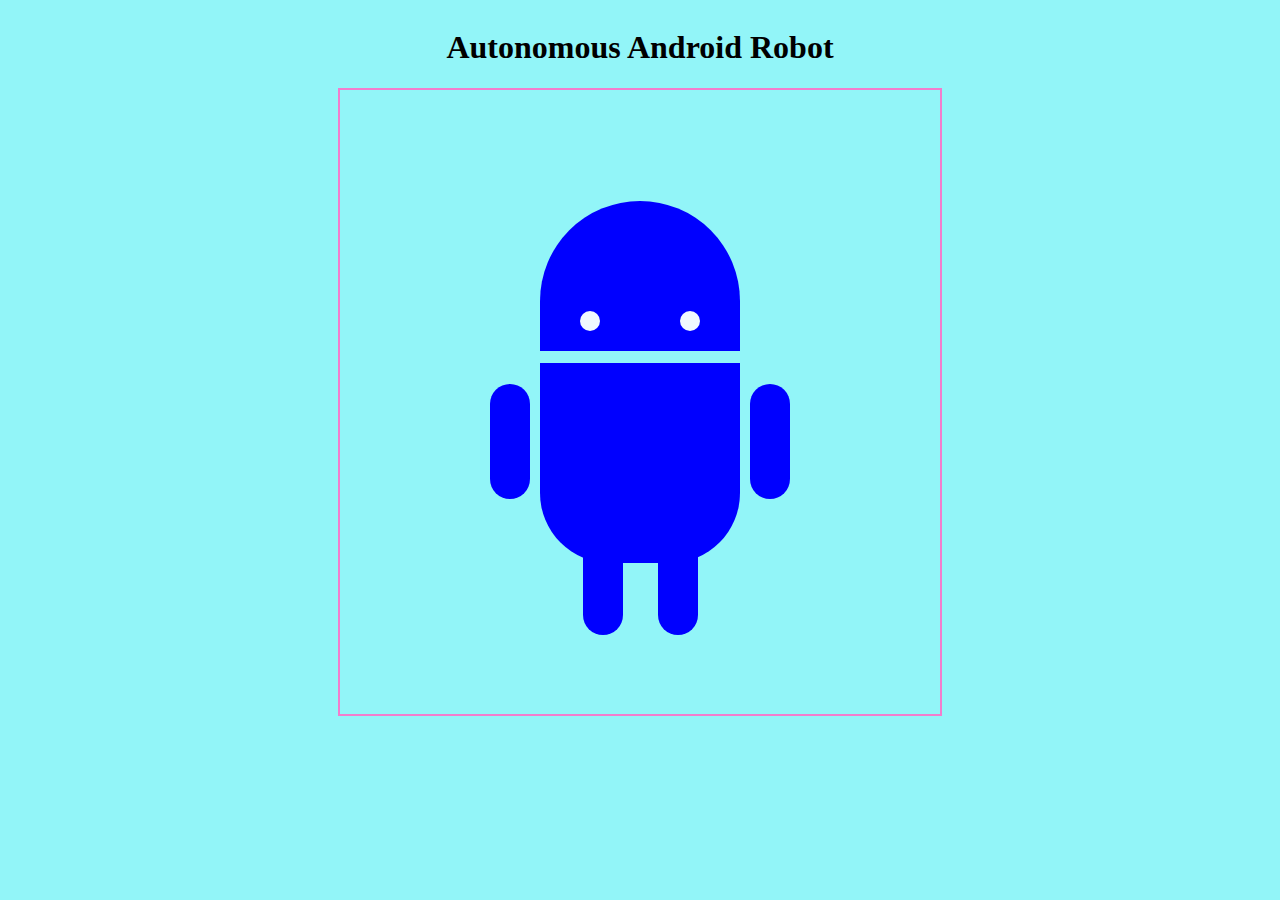
<file: Placement/Front_End/Animation/index.html>
<!DOCTYPE html>
<html lang="en">
<head>
    <meta charset="UTF-8">
    <meta name="viewport" content="width=device-width, initial-scale=1.0">
    <link rel="stylesheet" href="style.css">
    <title>Android_Animation</title>
</head>
<body class="container">
    <div >
        <h1 id="name">Autonomous Android Robot</h1>
        <div class="container1">
            <div class="head">
                <div class="eye">
                    <div class="lefteye">
                    </div>
                    
                    <div class="righteye">
                    </div>
                </div>
            </div>

            <div class="torso">
                <div class="leftarm"></div>
                <div class="body"></div>
                <div class="rightarm"></div>
            </div>

            <div class="leg">
                <div class="leftleg"></div>
                <div class="rightleg"></div>
            </div>

            </div>

        </div>
    </div>
</body>
</html>
</file>
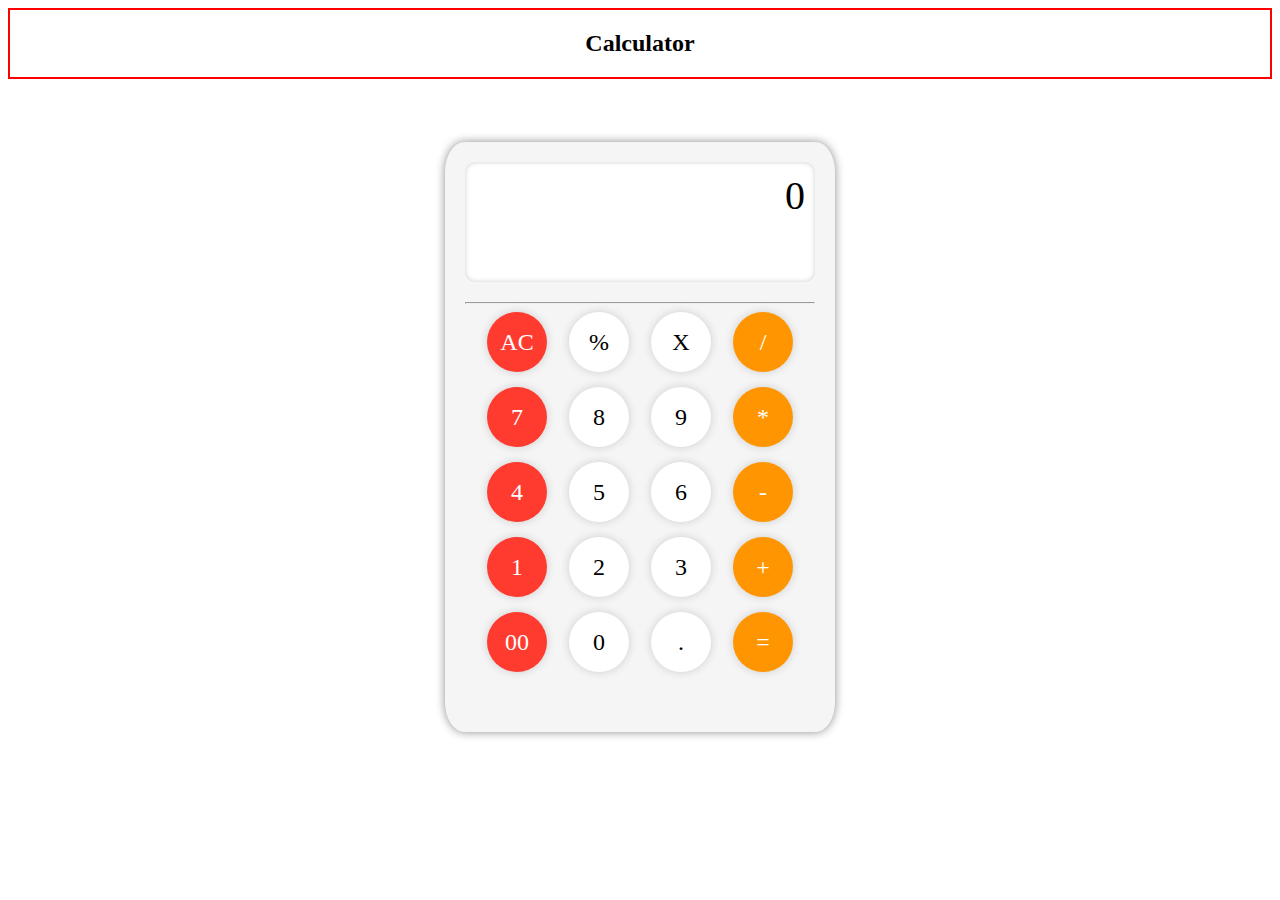
<file: Placement/Front_End/Calculator/index.html>
<!DOCTYPE html>
<html lang="en">
<head>
    <meta charset="UTF-8">
    <meta name="viewport" content="width=device-width, initial-scale=1.0">
    <title>Calculator</title>
    <link rel="stylesheet" href="style.css">
    <script src="./app.js" defer></script>
</head>
<body>
    <header class="head">
        <h2>Calculator</h2>
    </header>

    <main class="main">
        <div class="body">
            <div class="display">0</div>
            <hr>
            
            <div class="row1">
                <div class="n1">AC</div>
                <div class="n1">%</div>
                <div class="n1">X</div>
                <div class="n1">/</div>
            </div>

            <div class="row1">
                <div class="n1">7</div>
                <div class="n1">8</div>
                <div class="n1">9</div>
                <div class="n1">*</div>
            </div>

            <div class="row1">
                <div class="n1">4</div>
                <div class="n1">5</div>
                <div class="n1">6</div>
                <div class="n1">-</div>
            </div>

            <div class="row1">
                <div class="n1">1</div>
                <div class="n1">2</div>
                <div class="n1">3</div>
                <div class="n1">+</div>
            </div>

            <div class="row1">
                <div class="n1">00</div>
                <div class="n1">0</div>
                <div class="n1">.</div>
                <div class="n1">=</div>
            </div>
        </div>
    </main>
</body>
</html>
</file>
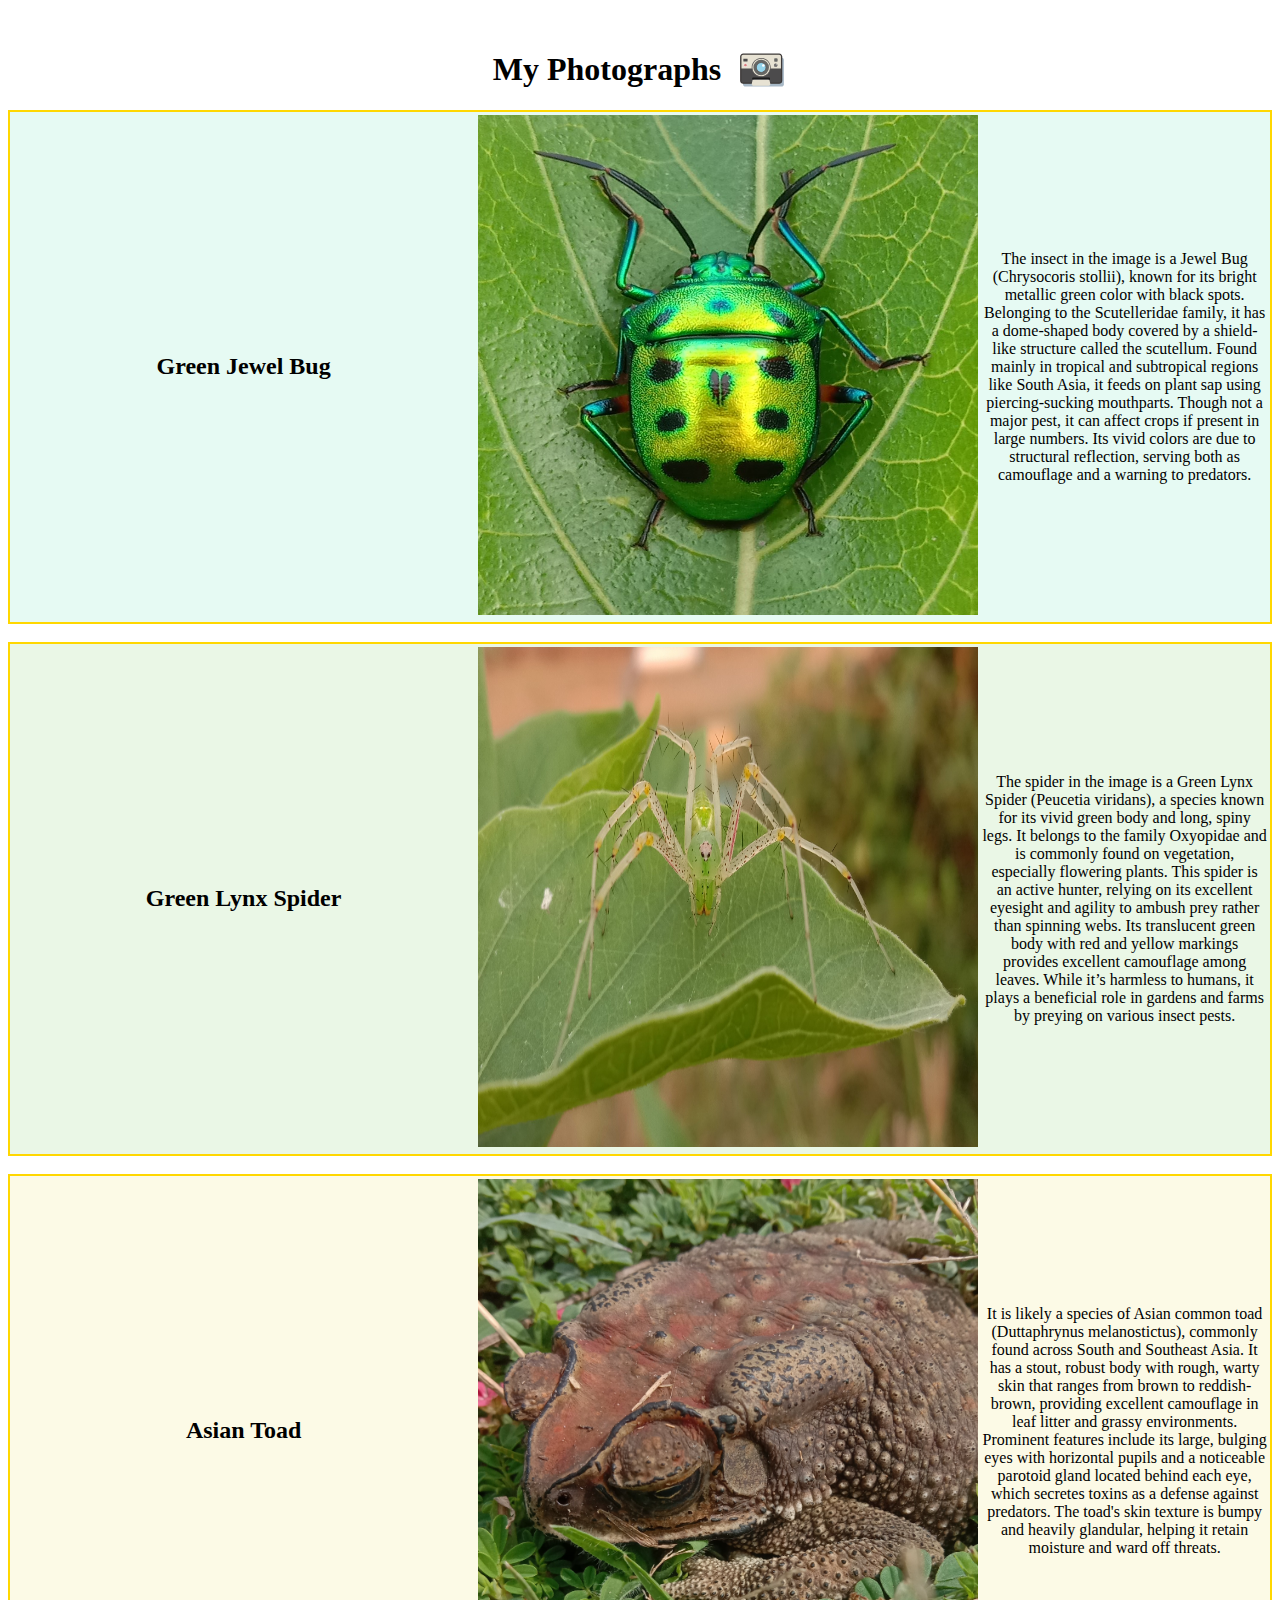
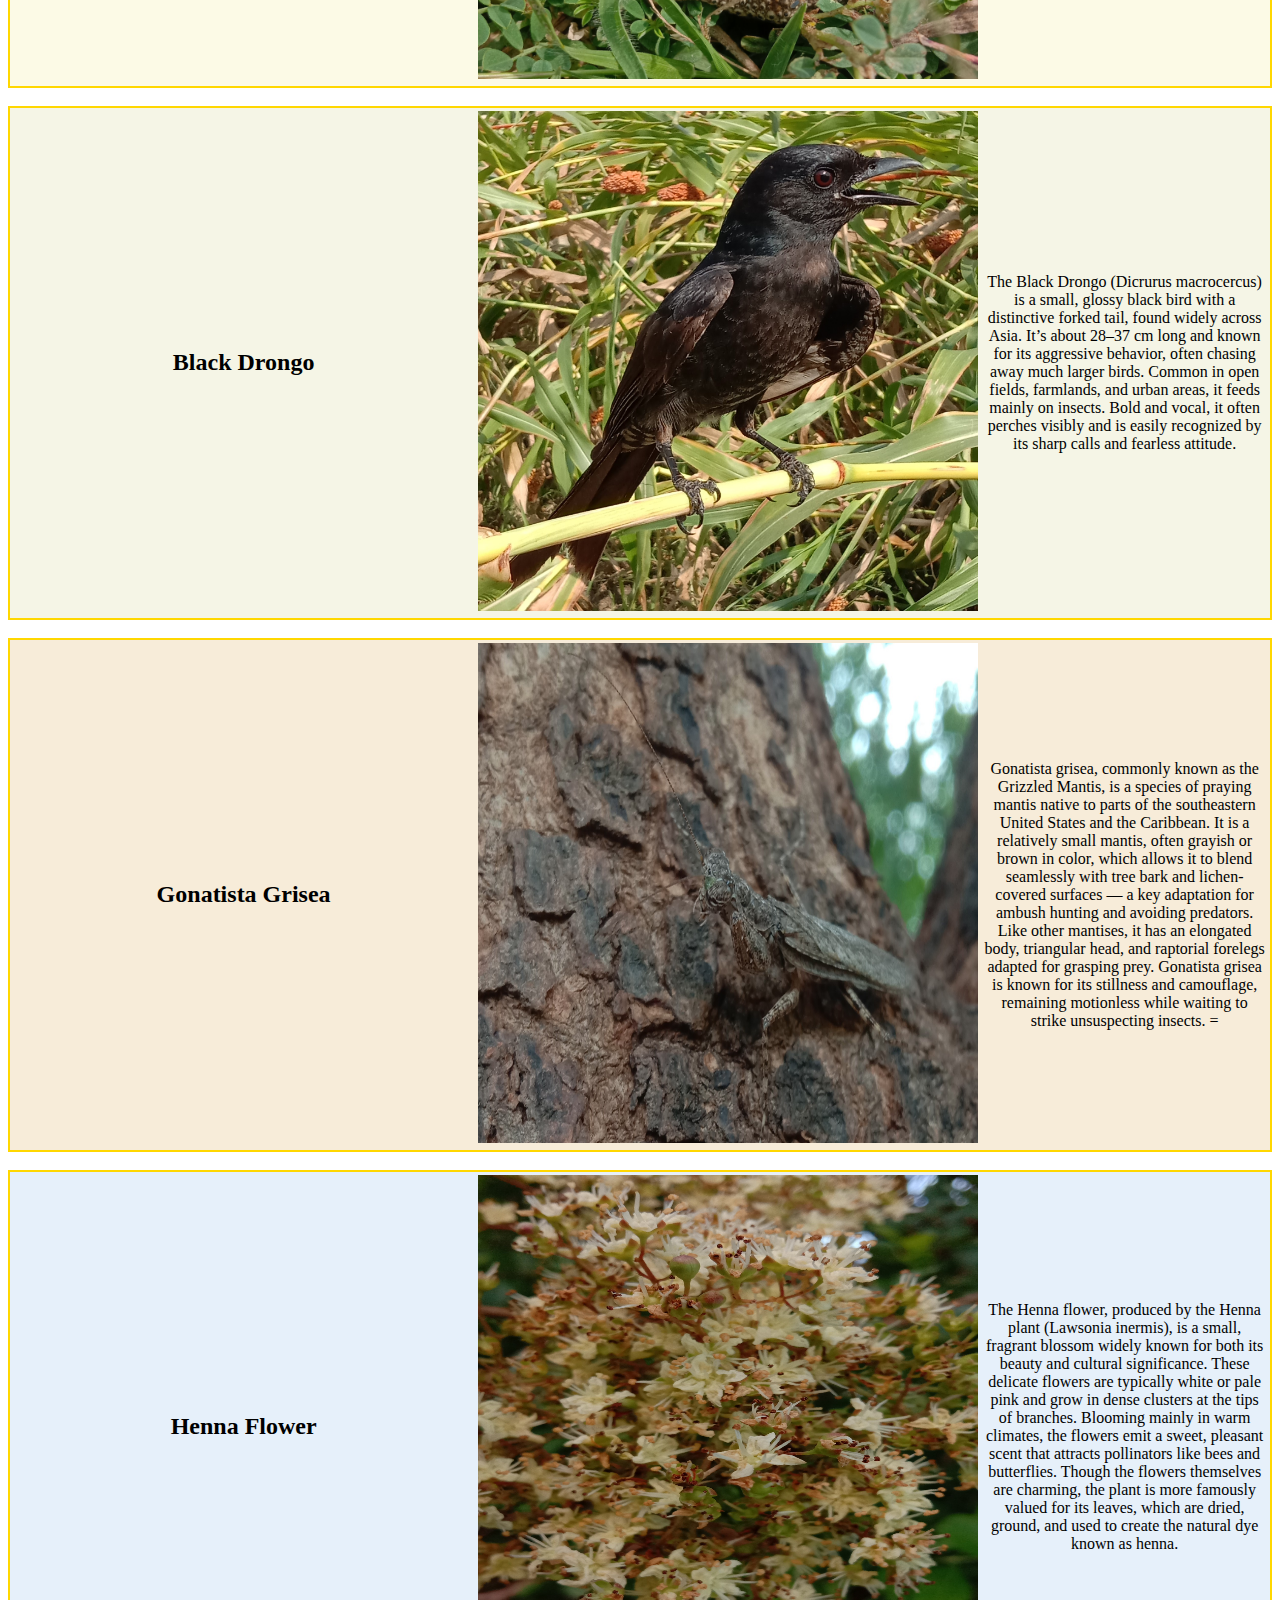
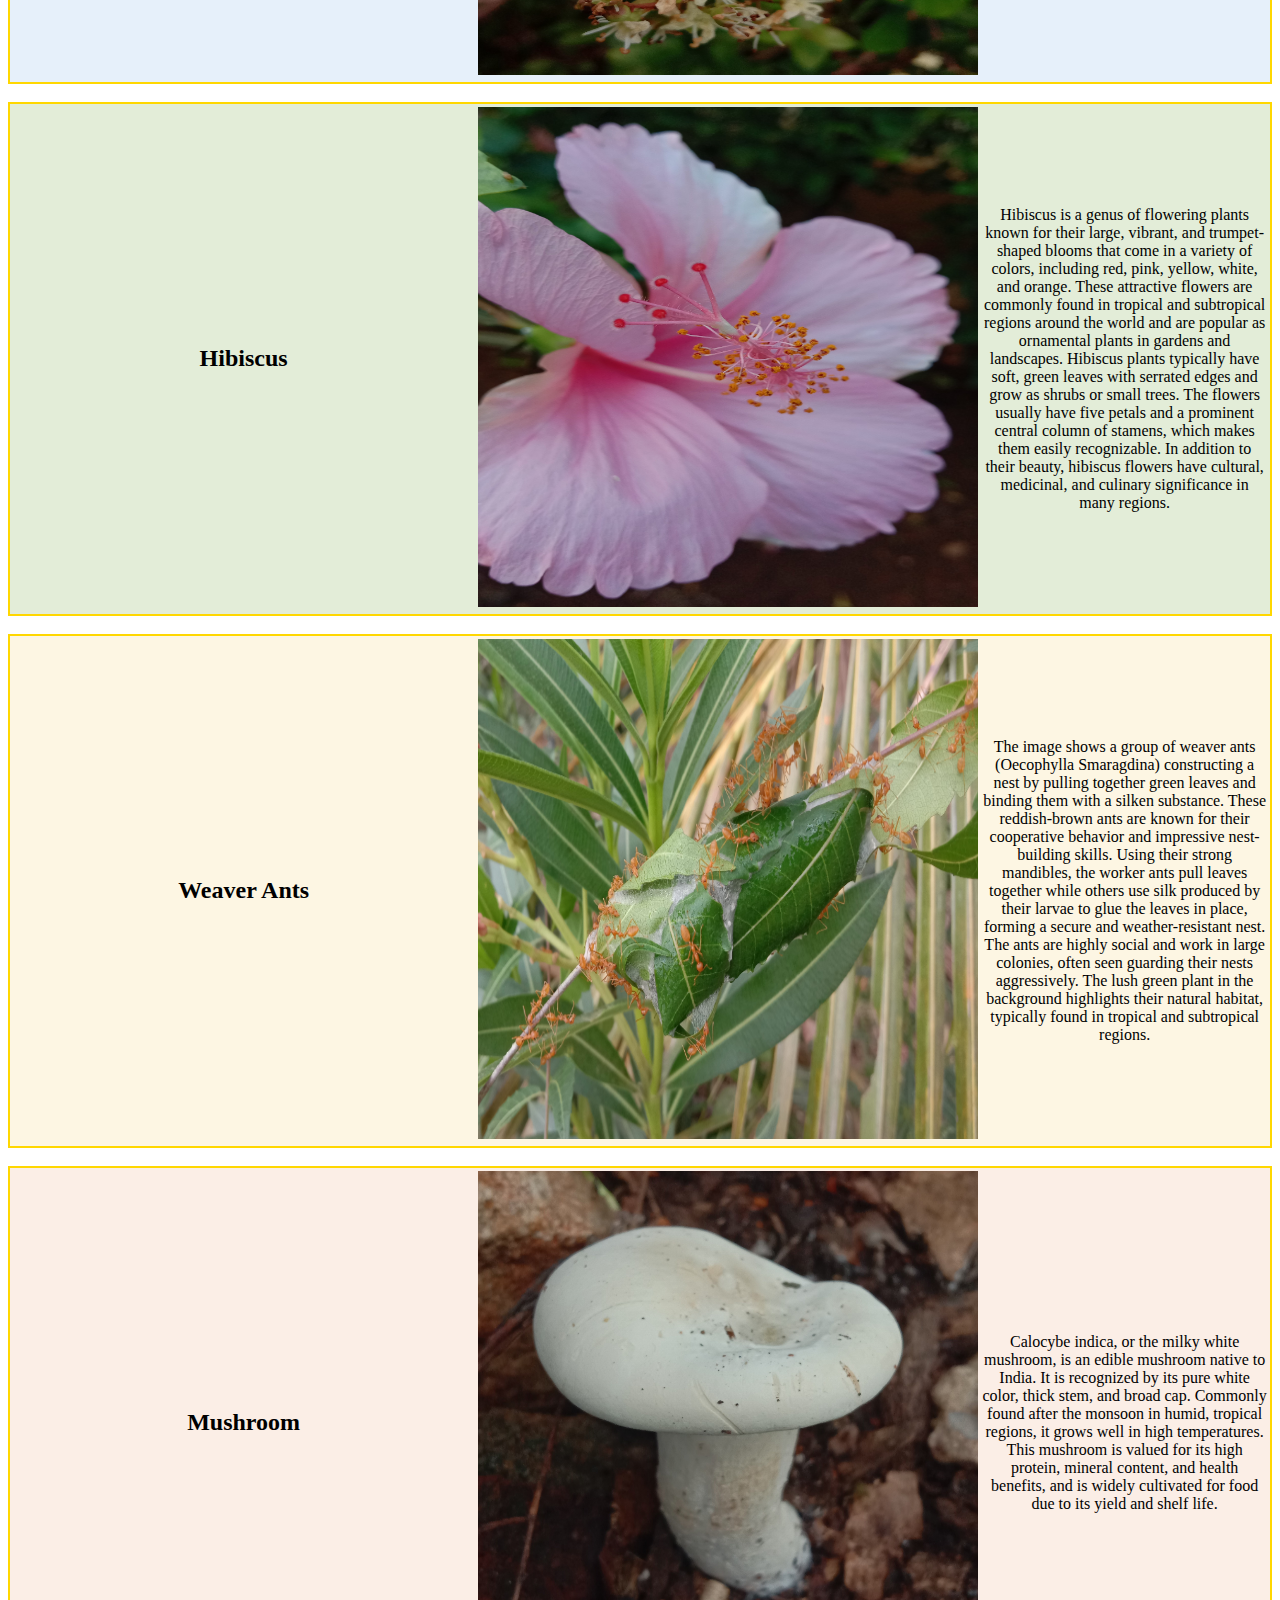
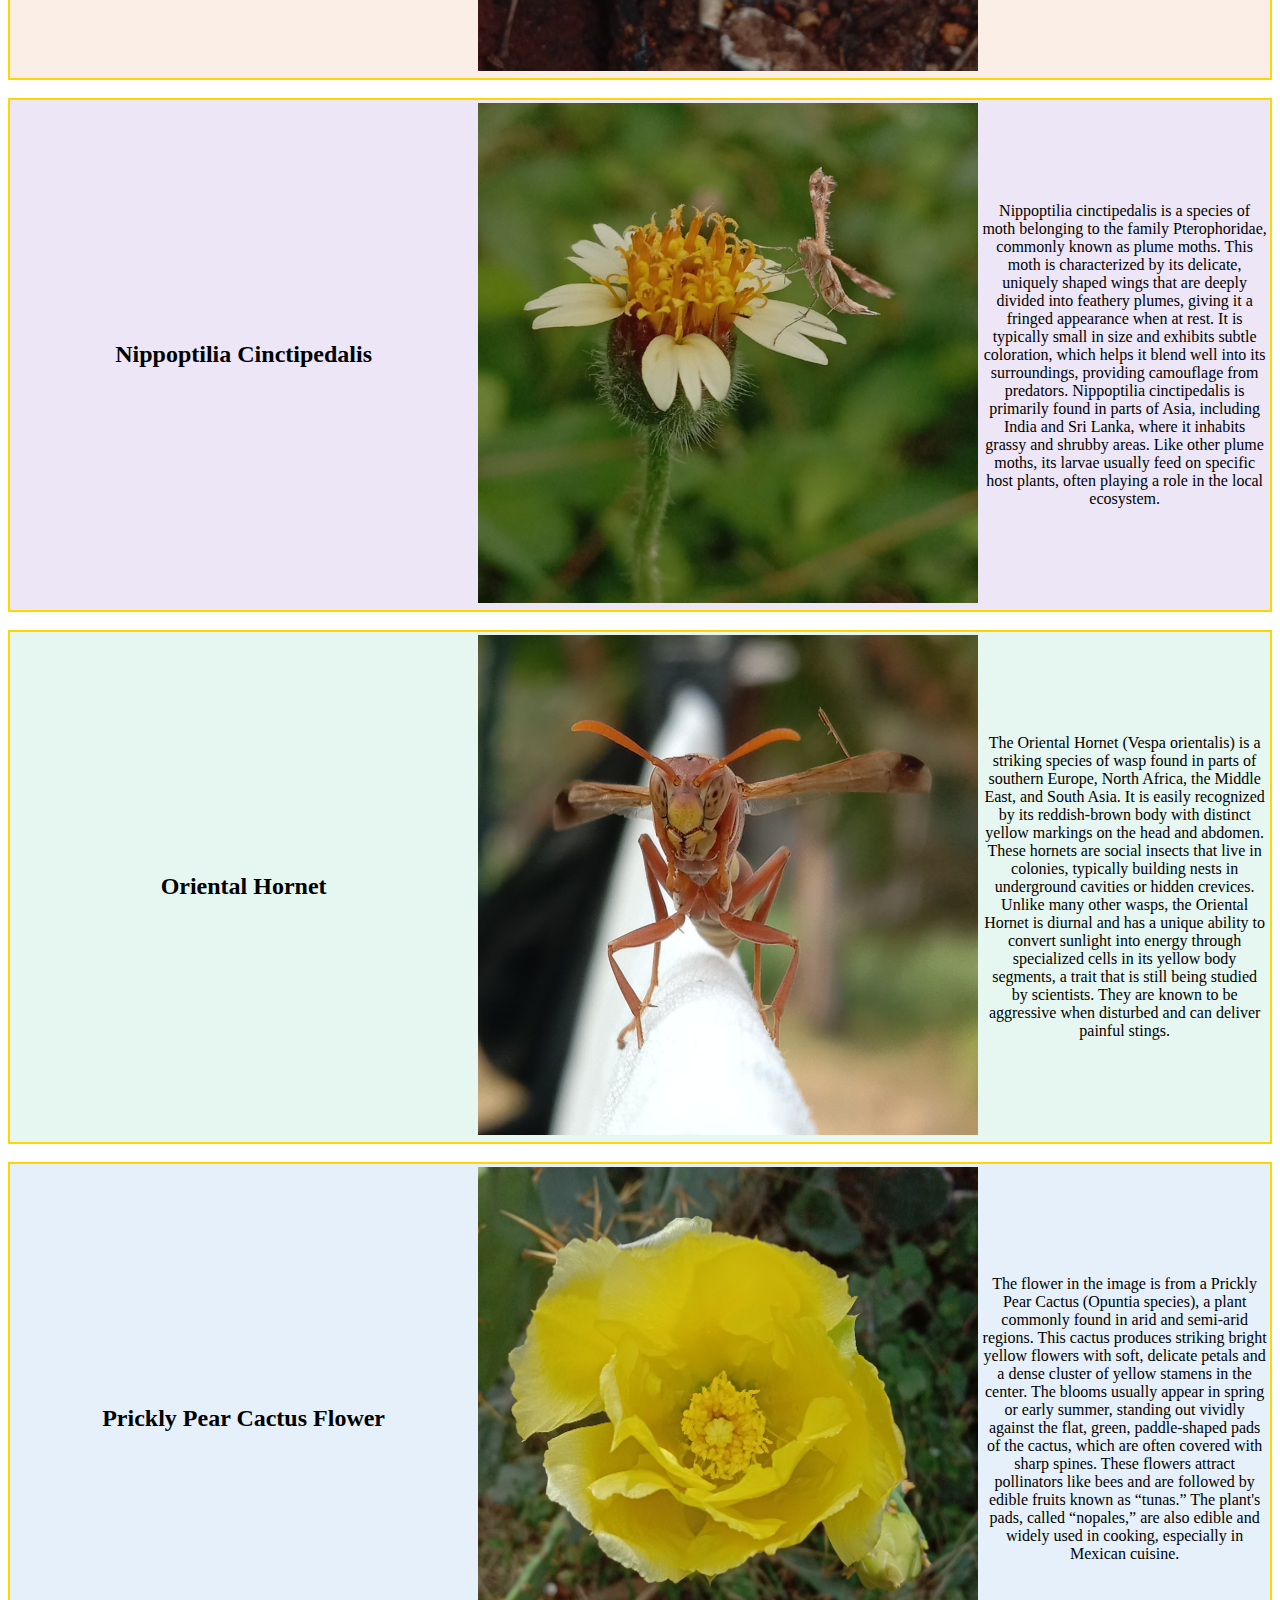
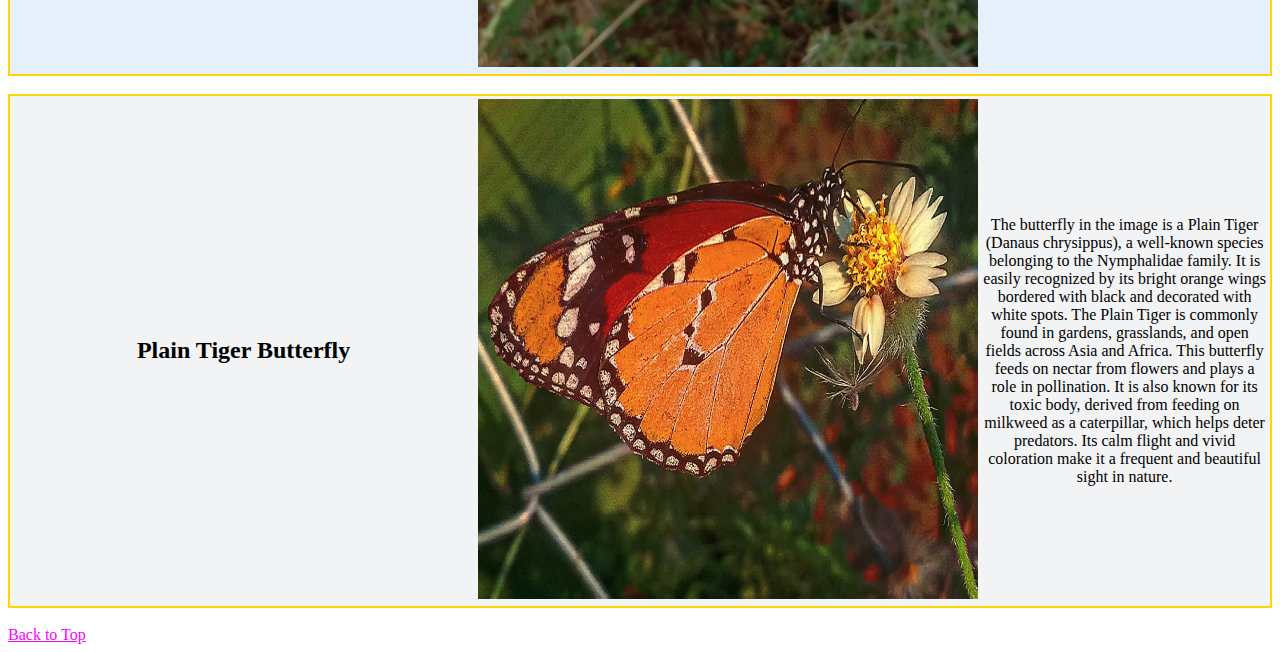
<file: Placement/Front_End/My_Photographs_HTML/index.html>
<!DOCTYPE html>
<html lang="en">
<head>
    <meta charset="UTF-8">
    <meta name="viewport" content="width=device-width, initial-scale=1.0">
    <title>My Photographs</title>
</head>

<body>

    <div id="top" style="display: flex; align-items: center; justify-content: center; gap: 16px; margin-top: 30px;">

    <h1>
        My Photographs
    </h1>
    <img src="./Images/camera-svgrepo-com.svg" width="50" height="50" alt="Camera Icon">
    
    </div>

<!------------------------------------------------------------------------------------------------------------------------------>    
    <div style="border: 2px solid gold; background-color: #e6faf3;">
        <table>
            <td width="37%">
                <center>
                    <h2>Green Jewel Bug</h2>
                </center>
                
            </td>

            <td>
                <img src="./Images/Green Jewel Bug.jpg" alt="" width="500px" height="500px">
            </td>

            <td>
                <p>
                    <center>
                        The insect in the image is a Jewel Bug (Chrysocoris stollii), known for its bright metallic green color with black spots. Belonging to the Scutelleridae family, it has a dome-shaped body covered by a shield-like structure called the scutellum. Found mainly in tropical and subtropical regions like South Asia, it feeds on plant sap using piercing-sucking mouthparts. Though not a major pest, it can affect crops if present in large numbers. Its vivid colors are due to structural reflection, serving both as camouflage and a warning to predators.
                    </center>
                </p>
            </td>
        </table>
    </div>

    <br>

<!------------------------------------------------------------------------------------------------------------------------------->

    <div style="border: 2px solid gold; background-color: #eaf7e6;">
        <table>
            <td width="37%">
                <center>
                    <h2>Green Lynx Spider</h2>
                </center>
                
            </td>

            <td>
                <img src="./Images/Green Lynx Spider.jpg" alt="" width="500px" height="500px">
            </td>

            <td>
                <p>
                    <center>
                        The spider in the image is a Green Lynx Spider (Peucetia viridans), a species known for its vivid green body and long, spiny legs. It belongs to the family Oxyopidae and is commonly found on vegetation, especially flowering plants. This spider is an active hunter, relying on its excellent eyesight and agility to ambush prey rather than spinning webs. Its translucent green body with red and yellow markings provides excellent camouflage among leaves. While it’s harmless to humans, it plays a beneficial role in gardens and farms by preying on various insect pests.
                    </center>
                </p>
            </td>
        </table>
    </div>

    <br>

<!------------------------------------------------------------------------------------------------------------------------------->

    <div style="border: 2px solid gold; background-color: #fcfae6;">

        <table>
            <td width="37%">
                <center>
                    <h2>Asian Toad</h2>
                </center>
                
            </td>

            <td>
                <img src="./Images/Frog.jpg" alt="" width="500px" height="500px">
            </td>

            <td>
                <p>
                    <center>
                        It is likely a species of Asian common toad (Duttaphrynus melanostictus), commonly found across South and Southeast Asia. It has a stout, robust body with rough, warty skin that ranges from brown to reddish-brown, providing excellent camouflage in leaf litter and grassy environments. Prominent features include its large, bulging eyes with horizontal pupils and a noticeable parotoid gland located behind each eye, which secretes toxins as a defense against predators. The toad's skin texture is bumpy and heavily glandular, helping it retain moisture and ward off threats. 
                    </center>
                </p>
            </td>
        </table>
    </div>    

    <br>

<!------------------------------------------------------------------------------------------------------------------------------->

    <div style="border: 2px solid gold; background-color: #f5f5e6;">
        <table>
            <td width="37%">
                <center>
                    <h2>Black Drongo</h2>
                </center>
                
            </td>

            <td>
                <img src="./Images/Black Drongo.jpg" alt="" width="500px" height="500px">
            </td>

            <td>
                <p>
                    <center>
                        The Black Drongo (Dicrurus macrocercus) is a small, glossy black bird with a distinctive forked tail, found widely across Asia. It’s about 28–37 cm long and known for its aggressive behavior, often chasing away much larger birds. Common in open fields, farmlands, and urban areas, it feeds mainly on insects. Bold and vocal, it often perches visibly and is easily recognized by its sharp calls and fearless attitude.
                    </center>
                </p>
            </td>
        </table>
    </div>

    <br>

<!------------------------------------------------------------------------------------------------------------------------------->
        
    <div style="border: 2px solid gold; background-color: #f7ecd9">

        <table>
            <td width="37%">
                <center>
                    <h2>Gonatista Grisea</h2>
                </center>
                
            </td>

            <td>
                <img src="./Images/Gonatista grisea.jpg" alt="" width="500px" height="500px">
            </td>

            <td>
                <p>
                    <center>
                        Gonatista grisea, commonly known as the Grizzled Mantis, is a species of praying mantis native to parts of the southeastern United States and the Caribbean. It is a relatively small mantis, often grayish or brown in color, which allows it to blend seamlessly with tree bark and lichen-covered surfaces — a key adaptation for ambush hunting and avoiding predators. Like other mantises, it has an elongated body, triangular head, and raptorial forelegs adapted for grasping prey. Gonatista grisea is known for its stillness and camouflage, remaining motionless while waiting to strike unsuspecting insects. =
                    </center>
                </p>
            </td>
        </table>
    </div>

    <br>

<!------------------------------------------------------------------------------------------------------------------------------->

    <div style="border: 2px solid gold; background-color: #e6f0fa;">

        <table>
            <td width="37%">
                <center>
                    <h2>Henna Flower</h2>
                </center>
                
            </td>

            <td>
                <img src="./Images/Henna Flower.jpg" alt="" width="500px" height="500px">
            </td>

            <td>
                <p>
                    <center>
                        The Henna flower, produced by the Henna plant (Lawsonia inermis), is a small, fragrant blossom widely known for both its beauty and cultural significance. These delicate flowers are typically white or pale pink and grow in dense clusters at the tips of branches. Blooming mainly in warm climates, the flowers emit a sweet, pleasant scent that attracts pollinators like bees and butterflies. Though the flowers themselves are charming, the plant is more famously valued for its leaves, which are dried, ground, and used to create the natural dye known as henna. 
                    </center>
                </p>
            </td>
        </table>
    </div>

    <br>

<!------------------------------------------------------------------------------------------------------------------------------->

    <div style="border: 2px solid gold; background-color: #e3edd8;">

        <table>
            <td width="37%">
                <center>
                    <h2>Hibiscus</h2>
                </center>
                
            </td>

            <td>
                <img src="./Images/Hibiscus.jpg" alt="" width="500px" height="500px">
            </td>

            <td>
                <p>
                    <center>
                        Hibiscus is a genus of flowering plants known for their large, vibrant, and trumpet-shaped blooms that come in a variety of colors, including red, pink, yellow, white, and orange. These attractive flowers are commonly found in tropical and subtropical regions around the world and are popular as ornamental plants in gardens and landscapes. Hibiscus plants typically have soft, green leaves with serrated edges and grow as shrubs or small trees. The flowers usually have five petals and a prominent central column of stamens, which makes them easily recognizable. In addition to their beauty, hibiscus flowers have cultural, medicinal, and culinary significance in many regions. 
                    </center>
                </p>
            </td>
        </table>
    </div>

    <br>

<!------------------------------------------------------------------------------------------------------------------------------->

    <div style="border: 2px solid gold; background-color: #fdf6e3;">

        <table>
            <td width="37%">
                <center>
                    <h2>Weaver Ants</h2>
                </center>
                
            </td>

            <td>
                <img src="./Images/Mosail.jpg" alt="" width="500px" height="500px">
            </td>

            <td>
                <p>
                    <center>
                        The image shows a group of weaver ants (Oecophylla Smaragdina) constructing a nest by pulling together green leaves and binding them with a silken substance. These reddish-brown ants are known for their cooperative behavior and impressive nest-building skills. Using their strong mandibles, the worker ants pull leaves together while others use silk produced by their larvae to glue the leaves in place, forming a secure and weather-resistant nest. The ants are highly social and work in large colonies, often seen guarding their nests aggressively. The lush green plant in the background highlights their natural habitat, typically found in tropical and subtropical regions. 
                    </center>
                </p>
            </td>
        </table>
    </div>

    <br>

<!------------------------------------------------------------------------------------------------------------------------------->

    <div style="border: 2px solid gold; background-color: #fbeee6;">

        <table>
            <td width="37%">
                <center>
                    <h2>Mushroom</h2>
                </center>
                
            </td>

            <td>
                <img src="./Images/Mushroom.jpg" alt="" width="500px" height="500px">
            </td>

            <td>
                <p>
                    <center>
                        Calocybe indica, or the milky white mushroom, is an edible mushroom native to India. It is recognized by its pure white color, thick stem, and broad cap. Commonly found after the monsoon in humid, tropical regions, it grows well in high temperatures. This mushroom is valued for its high protein, mineral content, and health benefits, and is widely cultivated for food due to its yield and shelf life.
                    </center>
                </p>
            </td>
        </table>
    </div>

    <br>

<!------------------------------------------------------------------------------------------------------------------------------->

    <div style="border: 2px solid gold; background-color: #ede6f7;">

        <table>
            <td width="37%">
                <center>
                    <h2>Nippoptilia Cinctipedalis</h2>
                </center>
                
            </td>

            <td>
                <img src="./Images/Nippoptilia cinctipedalis.jpg" alt="" width="500px" height="500px">
            </td>

            <td>
                <p>
                    <center>
                        Nippoptilia cinctipedalis is a species of moth belonging to the family Pterophoridae, commonly known as plume moths. This moth is characterized by its delicate, uniquely shaped wings that are deeply divided into feathery plumes, giving it a fringed appearance when at rest. It is typically small in size and exhibits subtle coloration, which helps it blend well into its surroundings, providing camouflage from predators. Nippoptilia cinctipedalis is primarily found in parts of Asia, including India and Sri Lanka, where it inhabits grassy and shrubby areas. Like other plume moths, its larvae usually feed on specific host plants, often playing a role in the local ecosystem. 
                    </center>
                </p>
            </td>
        </table>
    </div>

    <br>
    
<!------------------------------------------------------------------------------------------------------------------------------->

    <div style="border: 2px solid gold; background-color: #e6f7f1;">

        <table>
            <td width="37%">
                <center>
                    <h2>Oriental Hornet</h2>
                </center>
                
            </td>

            <td>
                <img src="./Images/Oriental hornet.jpg" alt="" width="500px" height="500px">
            </td>

            <td>
                <p>
                    <center>
                        The Oriental Hornet (Vespa orientalis) is a striking species of wasp found in parts of southern Europe, North Africa, the Middle East, and South Asia. It is easily recognized by its reddish-brown body with distinct yellow markings on the head and abdomen. These hornets are social insects that live in colonies, typically building nests in underground cavities or hidden crevices. Unlike many other wasps, the Oriental Hornet is diurnal and has a unique ability to convert sunlight into energy through specialized cells in its yellow body segments, a trait that is still being studied by scientists. They are known to be aggressive when disturbed and can deliver painful stings. 
                    </center>
                </p>
            </td>
        </table>
    </div>

    <br>

<!------------------------------------------------------------------------------------------------------------------------------->

     <div style="border: 2px solid gold; background-color: #e6f0fa;">
        <table>
            <td width="37%">
                <center>
                    <h2>Prickly Pear Cactus Flower</h2>
                </center>
                
            </td>

            <td>
                <img src="./Images/Prickly Pear Cactus Flower.jpg" alt="" width="500px" height="500px">
            </td>

            <td>
                <p>
                    <center>
                        The flower in the image is from a Prickly Pear Cactus (Opuntia species), a plant commonly found in arid and semi-arid regions. This cactus produces striking bright yellow flowers with soft, delicate petals and a dense cluster of yellow stamens in the center. The blooms usually appear in spring or early summer, standing out vividly against the flat, green, paddle-shaped pads of the cactus, which are often covered with sharp spines. These flowers attract pollinators like bees and are followed by edible fruits known as “tunas.” The plant's pads, called “nopales,” are also edible and widely used in cooking, especially in Mexican cuisine. 
                    </center>
                </p>
            </td>
        </table>
    </div>

    <br>

<!------------------------------------------------------------------------------------------------------------------------------->

    <div style="border: 2px solid gold; background-color: #f2f3f4;">
        <table>
            <td width="37%">
                <center>
                    <h2>Plain Tiger Butterfly</h2>
                </center>
                
            </td>

            <td>
                <img src="./Images/Plain Tiger butterfly.jpg" alt="" width="500px" height="500px">
            </td>

            <td>
                <p>
                    <center>
                        The butterfly in the image is a Plain Tiger (Danaus chrysippus), a well-known species belonging to the Nymphalidae family. It is easily recognized by its bright orange wings bordered with black and decorated with white spots. The Plain Tiger is commonly found in gardens, grasslands, and open fields across Asia and Africa. This butterfly feeds on nectar from flowers and plays a role in pollination. It is also known for its toxic body, derived from feeding on milkweed as a caterpillar, which helps deter predators. Its calm flight and vivid coloration make it a frequent and beautiful sight in nature.
                    </center>
                </p>
            </td>
        </table>
    </div>

    <br>

    <a href="#top" style="color: fuchsia;"> Back to Top </a>

<!------------------------------------------------------------------------------------------------------------------------------->

</body>
</html>
</file>
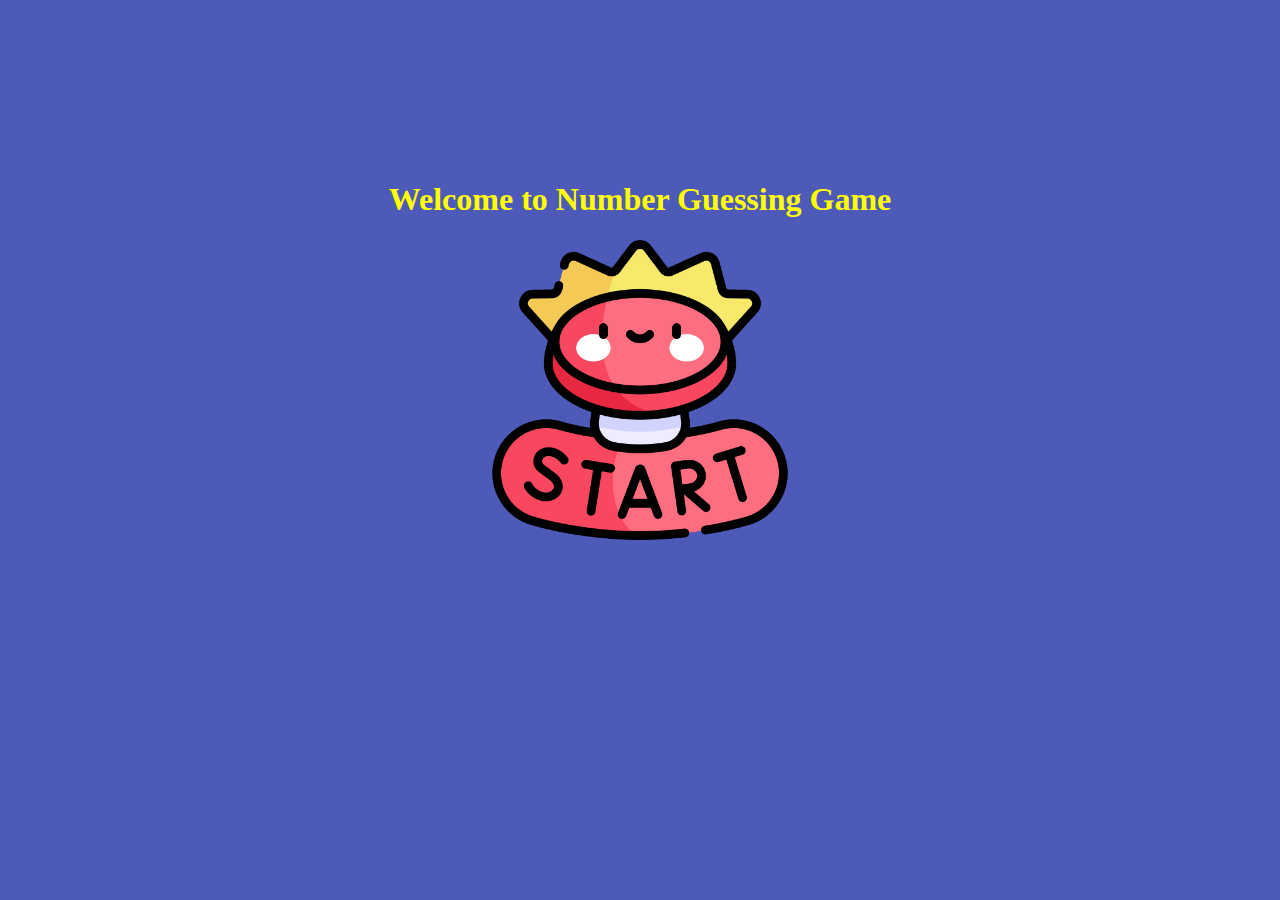
<file: Placement/Front_End/Number_Guessing_Game/index.html>
<!DOCTYPE html>
<html lang="en">
<head>
    <meta charset="UTF-8">
    <meta name="viewport" content="width=device-width, initial-scale=1.0">
    <title>Game</title>
    <link rel="stylesheet" href="./style.css">
    <script src="./app.js"></script>
</head>
<body class="body">

    <div class="container">
        <h1>Welcome to Number Guessing Game</h1>

        <div>
            <img src="./Image/start.png" alt="start" onclick="start()" id="start">
        </div>

    </div>
</body>
</html>
</file>
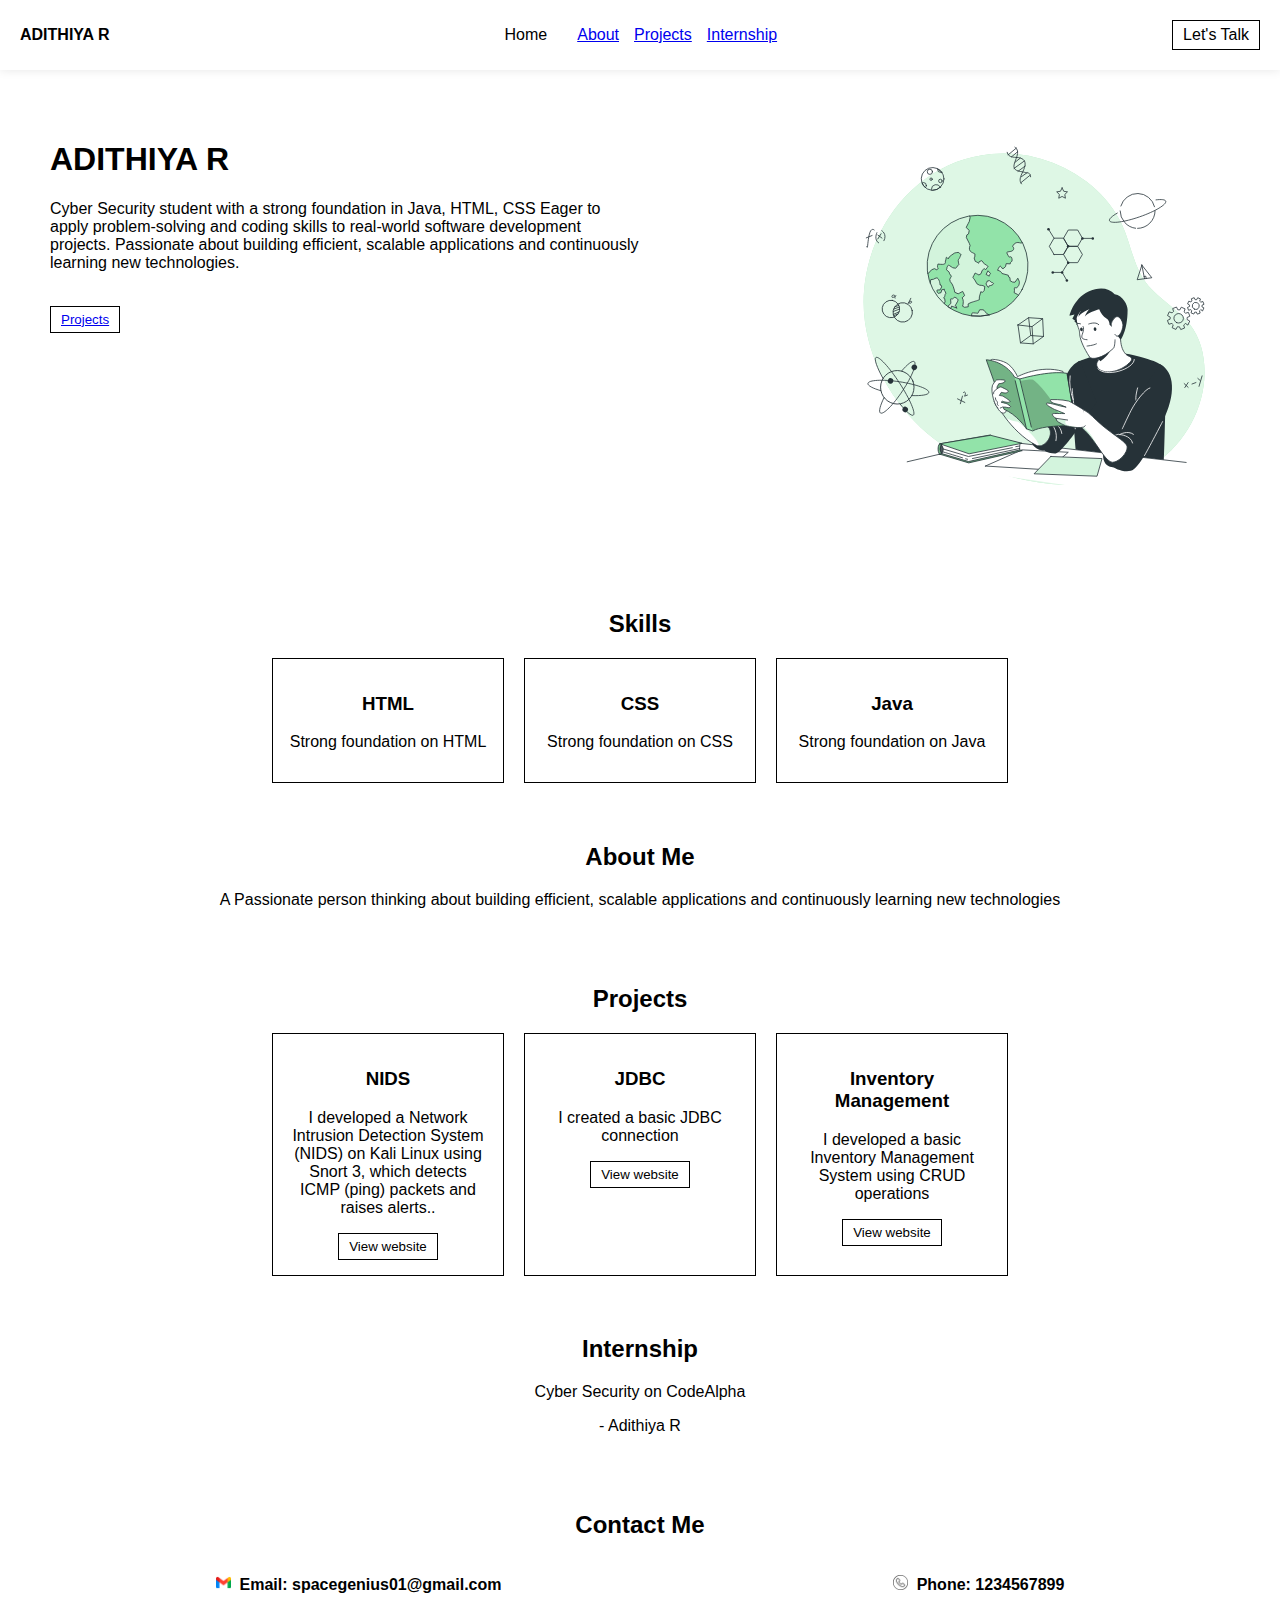
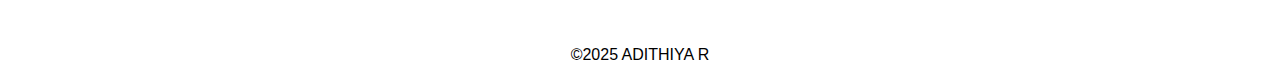
<file: Placement/Front_End/Portfolio/index.html>
<!DOCTYPE html>
<html lang="en">

<head>
    <meta charset="UTF-8">
    <meta name="viewport" content="width=device-width, initial-scale=1.0">
    <title>Portfolio</title>
    <link rel="stylesheet" href="styles.css">
</head>

<body>

    <div class="header">
        <div class="logo"><b>ADITHIYA R</b></div>
        <div class="nav">
            <div>Home</div>
            <div></div>
            <div><a href="#about">About</a></div>
            <div><a href="#projects">Projects</a></div>
            <div><a href="#internship">Internship</a></div>
        </div>
        <div class="btn">Let's Talk</div>
    </div>

    <div class="hero">
        <div class="hero-text">
            <h1>ADITHIYA R</h1> 
            <p>Cyber Security student with a strong foundation in Java, HTML, CSS Eager to apply problem-solving and coding skills to real-world software development projects. Passionate about building
            efficient, scalable applications and continuously learning new technologies.</p>

            <br>
            
            <button> <a href="#projects">Projects</a></button>
        </div>
        <div class="hero-img">
            <img src="./images/Learning-bro.svg">
        </div>
    </div>

    <div class="skills">
        <h2>Skills</h2>
        <div class="skills-cards">
            <div class="card">
                <h3>HTML</h3>
                <p>Strong foundation on HTML</p>
            </div>
            <div class="card">
                <h3>CSS</h3>
                <p>Strong foundation on CSS</p>
            </div>
            <div class="card">
                <h3>Java</h3>
                <p>Strong foundation on Java</p>
            </div>
        </div>
    </div>

    <div class="about" id="about">
        <h2>About Me</h2>
        <p>A Passionate person thinking about building
        efficient, scalable applications and continuously learning new technologies</p>
    </div>

    <div class="projects" id="projects">
        <h2>Projects</h2>
        <div class="project-cards">
            <div class="card">
                <h3>NIDS</h3>
                <p>I developed a Network Intrusion Detection System
                (NIDS) on Kali Linux using Snort 3, which detects
                ICMP (ping) packets and raises alerts..</p>
                <button>View website</button>
            </div>
            <div class="card">
                <h3>JDBC</h3>
                <p>I created a basic JDBC connection</p>
                <button>View website</button>
            </div>
            <div class="card">
                <h3>Inventory Management</h3>
                <p>I developed a basic Inventory Management System using CRUD operations</p>
                <button>View website</button>
            </div>
        </div>
    </div>

    <div class="internship" id="internship">
        <h2>Internship</h2>
        <p>Cyber Security on CodeAlpha</p>
        <p>- Adithiya R</p>
    </div>

    <div class="contact">
        <h2>Contact Me</h2>
        <div class="contact-info"> 
            <p><img src="./images/gmail.png" alt="" width="15px" height="15px"> &nbsp;<b>Email: spacegenius01@gmail.com</b></p>
            <!-- <img src="./images/twitter.png" width="20px" height="20px" alt="">  -->
            <p><img src="./images/phone.png" alt="" width="15px" height="15px"> &nbsp;<b>Phone: 1234567899</b></p>
        </div>
        
    </div>

    <div>
        <center>
            <p>©2025 ADITHIYA R</p>
        </center>
    </div>

</body>

</html>
</file>
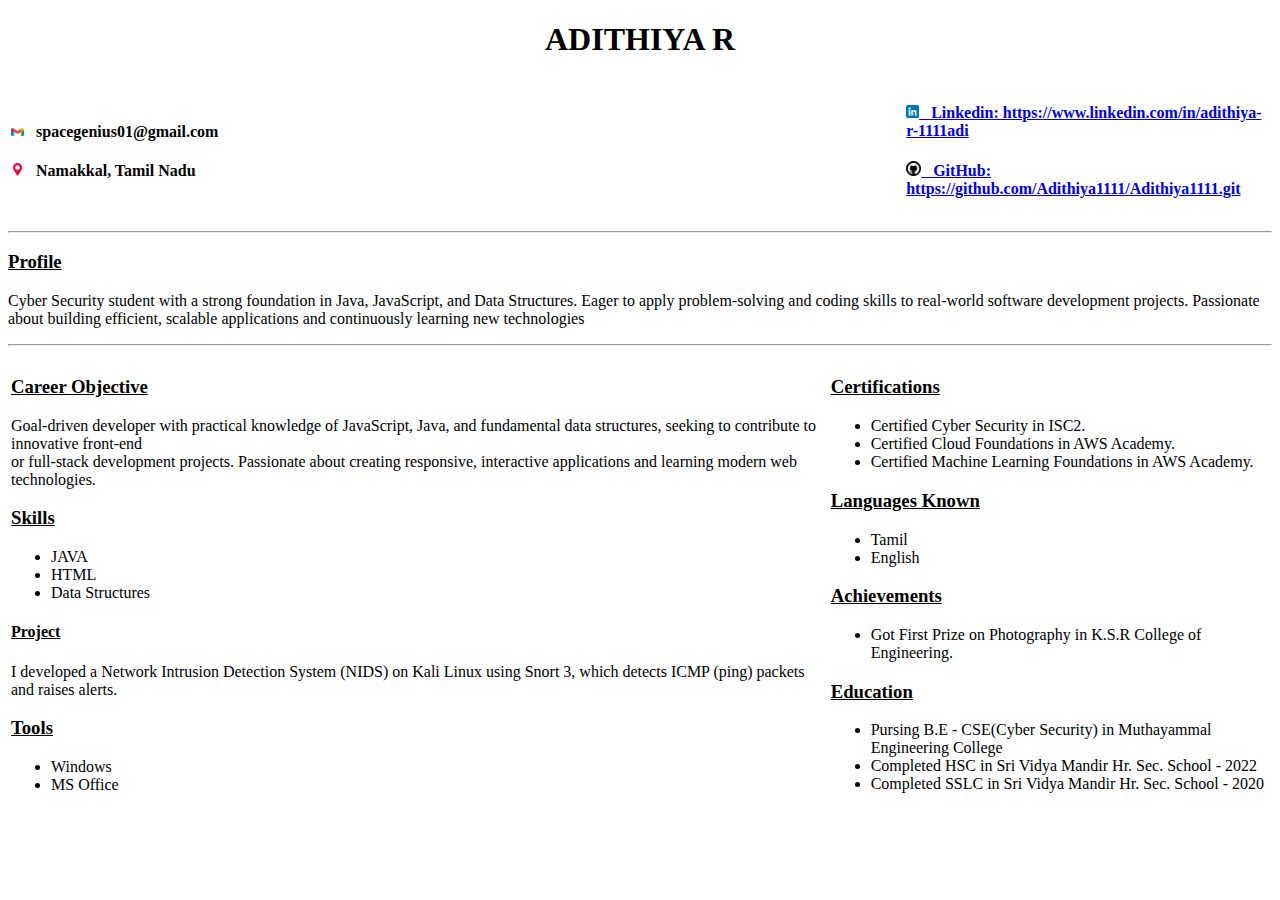
<file: Placement/Front_End/Resume_HTML/index.html>
<!DOCTYPE html>
<html lang="en">
<head>
    <meta charset="UTF-8">
    <meta name="viewport" content="width=device-width, initial-scale=1.0">
    <title>Resume</title>
</head>
<body>
    <center>
       <h1> ADITHIYA R</h1> 
    </center>
     

    <table>
        <td width="71%">
            <h4> <img src="./Images/gmail.png" alt="" width="13" height="10">  &nbsp; spacegenius01@gmail.com</h4>
        <h4> <img src="./Images/location.png" alt="" width="13" height="13"> &nbsp; Namakkal, Tamil Nadu</h4>
        </td>
        
        <td> 
            <a href="https://www.linkedin.com/in/adithiya-r-1111adi" target="_blank"> <h4> <img src="./Images/linkedin.png" width="13" height="13"> &nbsp; Linkedin: https://www.linkedin.com/in/adithiya-r-1111adi</h4> </a>
        <a href="https://github.com/Adithiya1111/Adithiya1111.git" target="_blank"><h4> <img src="./Images/github.png" alt="" width=""10 height="15"> &nbsp; GitHub: https://github.com/Adithiya1111/Adithiya1111.git</h4></a>
        </td>
       

    </table>
    
    
    <hr >
<!------------------------------------------------------------------------------------------------------------------------------->
    <h3> <u> Profile</u></h3>
    <p> Cyber Security student with a strong foundation in Java, JavaScript, and Data Structures. Eager to apply 
        problem-solving and coding skills to real-world software development projects. Passionate about building 
        efficient, scalable applications and continuously learning new technologies</p>

    <hr>
<!------------------------------------------------------------------------------------------------------------------------------->

    <table>

        <td width="65%">
            <h3> <u> Career Objective</u></h3>
    <p>Goal-driven developer with practical knowledge of JavaScript, Java, and fundamental data structures, seeking to          contribute to innovative front-end <br> or full-stack development projects. Passionate about creating responsive, interactive  applications and learning modern web technologies.</p>

    <h3><u> Skills</u> </h3>

        <ul>
           <li> JAVA</li>
           <li> HTML</li>
           <li> Data Structures</li> 
        </ul>

    <h4> <u> Project</u></h4>
    <p> I developed a Network Intrusion Detection System (NIDS) on Kali Linux using Snort 3, which detects ICMP (ping) packets and raises alerts.</p>
     
    <h3> <u> Tools </u> </h3>
        <ul>
            <li> Windows </li>
            <li> MS Office </li>
        </ul>
        </td>

<!------------------------------------------------------------------------------------------------------------------------------->

        <td>
                <h3> <u> Certifications</u></h3>
        <ul>
            <li> Certified Cyber Security in ISC2. </li>
            <li> Certified Cloud Foundations in AWS Academy.</li>
            <li> Certified Machine Learning Foundations in AWS Academy.</li>
        </ul>

    <h3> <u> Languages Known</u></h3>
        <ul>
            <li> Tamil </li>
            <li> English </li>
        </ul>

    <h3> <u> Achievements </u></h3>
         <ul>
           <li> Got First Prize on Photography in K.S.R College of Engineering. </li>
         </ul>
        
    <h3> <u> Education </u></h3>
       <ul>
        <li> Pursing B.E - CSE(Cyber Security) in Muthayammal Engineering College </li>
        <li> Completed HSC in Sri Vidya Mandir Hr. Sec. School - 2022 </li>
        <li> Completed SSLC in Sri Vidya Mandir Hr. Sec. School - 2020 </li>
       </ul>
        </td>

    </table>
    
</body>
</html>
</file>
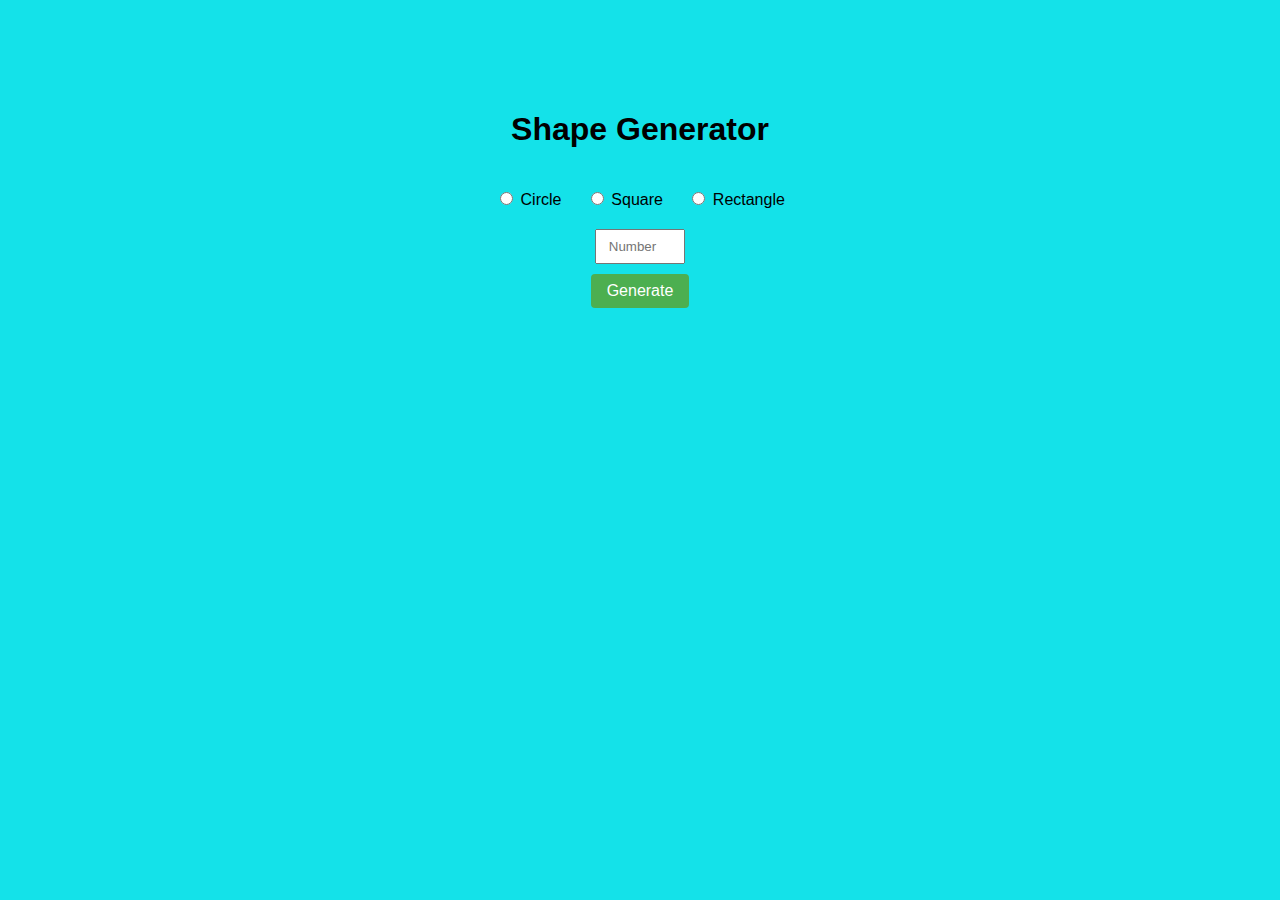
<file: Placement/Front_End/Shape_Generator/index.html>
<!DOCTYPE html>
<html lang="en">
  <head>
    <meta charset="UTF-8" />
    <meta name="viewport" content="width=device-width, initial-scale=1.0" />
    <title>Shape Generator</title>
    <link rel="stylesheet" href="./style.css" />
    <script src="./app.js" ></script>
  </head>

  <body class="body">
    <div class="main-container">
      <div class="container">
        <h1>Shape Generator</h1>
      </div>

      <div class="shape">
        <label>
          <input type="radio" name="shape" value="circle" /> Circle
        </label>
        <label>
          <input type="radio" name="shape" value="square" /> Square
        </label>
        <label>
          <input type="radio" name="shape" value="rectangle" /> Rectangle
        </label>
      </div>

      <div class="num">
        <input type="number" id="number" min="1" max="10" placeholder="Number" />
        <button type="button" id="submit">Generate</button>
      </div>

      <div id="shape-container"></div> 
    </div>
  </body>
</html>
</file>
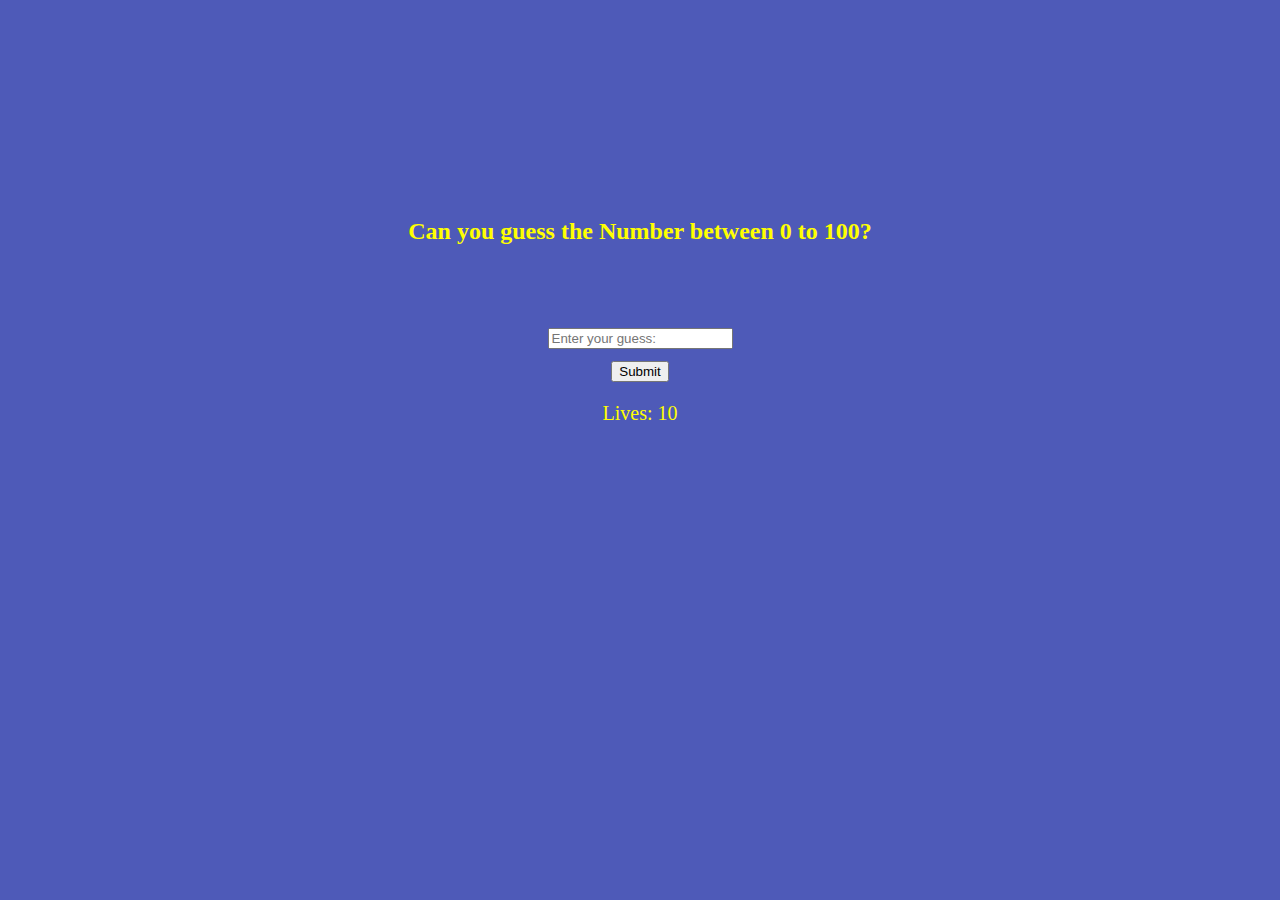
<file: Placement/Front_End/Number_Guessing_Game/game.html>
<!DOCTYPE html>
<html lang="en">
<head>
    <meta charset="UTF-8">
    <meta name="viewport" content="width=device-width, initial-scale=1.0">
    <title>Guess the Number</title>
    <link rel="stylesheet" href="./style.css">
    <script src="./game.js"></script>
</head>
<body class="body1">
        <div class="container1">
            <div class="guess">
            <h2>Can you guess the Number between 0 to 100?</h2>
            </div>

            <div class="input">
                <input type="number" placeholder="Enter your guess:"  id="number">
            </div>

            <div class="submit">
                <input type="submit" onclick="num()">
            </div>

            <div>
                <p style="font-size: 20px;" id="live"> Lives: 10</p>
            </div>

            <div class="msg">
                <p id="msg"></p>
            </div>
        </div>
</body>
</html>
</file>
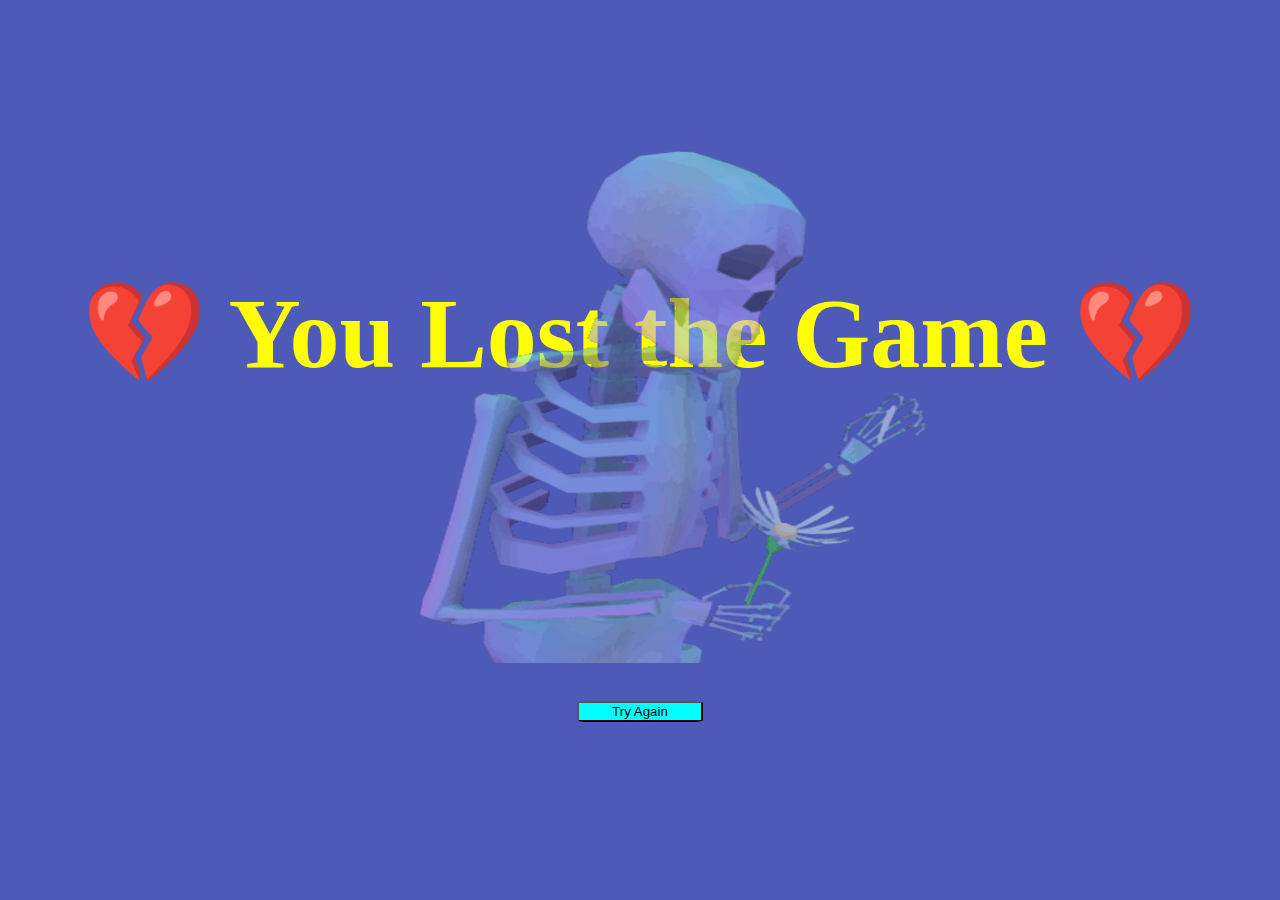
<file: Placement/Front_End/Number_Guessing_Game/lose.html>
<!DOCTYPE html>
<html lang="en">

<head>
    <meta charset="UTF-8">
    <meta name="viewport" content="width=device-width, initial-scale=1.0">
    <title>Lose</title>
    <link rel="stylesheet" href="./style.css">
    <script src="./try.js"></script>
</head>

<body class="lose">
    <div class="container3">
        <h2 class="lose-msg"> 💔 You Lost the Game 💔</h2>
        <img src="./Image/Lose.gif" alt="lose-1" id="lose-1">

        <button onclick="again()" id="try"> Try Again</button>
    </div>

</body>

</html>
</file>
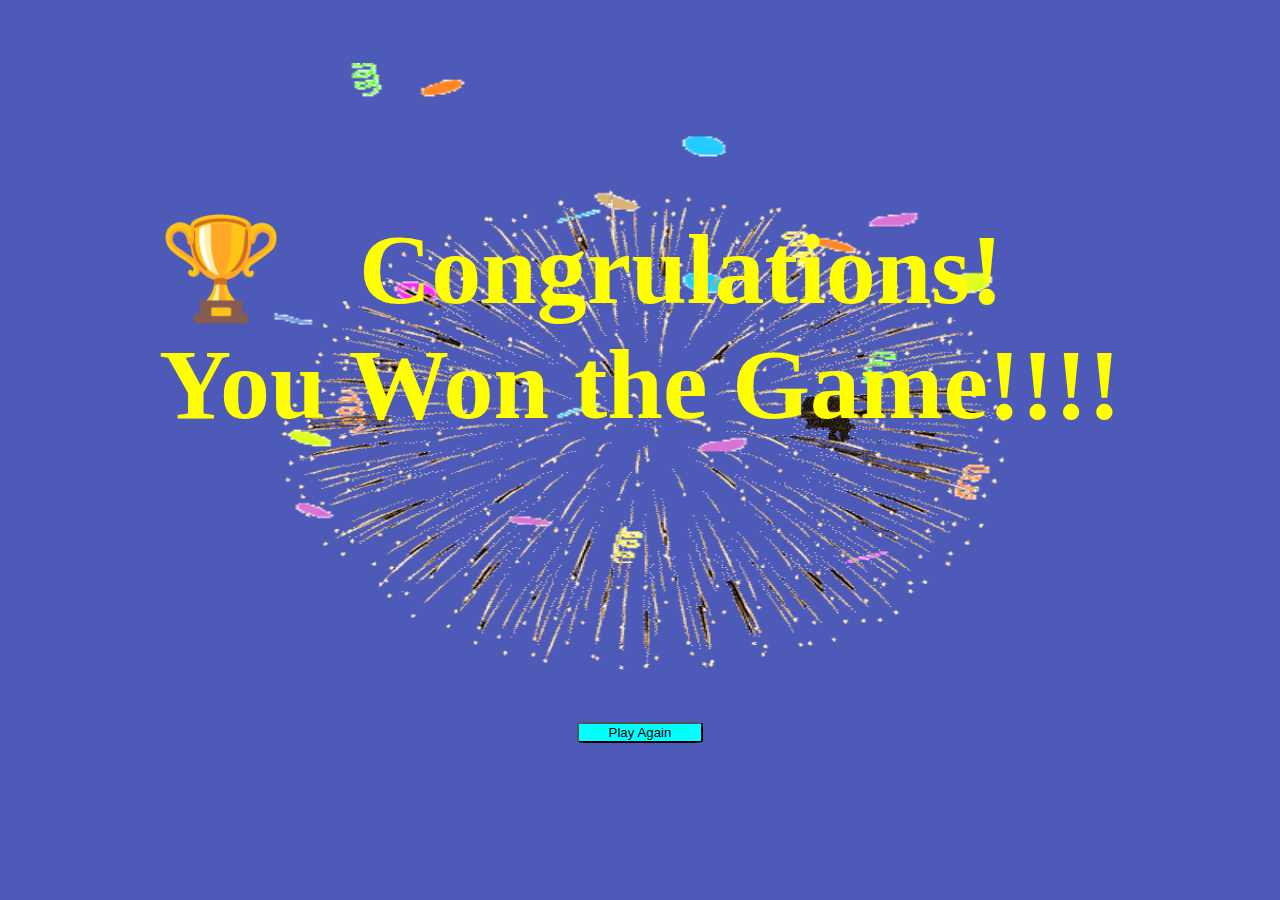
<file: Placement/Front_End/Number_Guessing_Game/win.html>
<!DOCTYPE html>
<html lang="en">
<head>
    <meta charset="UTF-8">
    <meta name="viewport" content="width=device-width, initial-scale=1.0">
    <title>Win</title>
    <link rel="stylesheet" href="./style.css">
    <script src="./try.js"></script>
</head>
<body class="win">
    <div class="container2">
        <h2 class="win-msg">🏆 &nbsp; Congrulations! <br> You Won the Game!!!!</h2>
        <img src="./Image/Win-1.gif" alt="Celebrate-1" id="win-1">
        <img src="./Image/Win-2.gif" alt="Celebrate-2" id="win-2">

        <button onclick="again()" id="try"> Play Again</button>
    </div>
    
</body>
</html>
</file>
<file: Placement/Front_End/Animation/style.css>
.container{
    /* border: 2px solid black; */
    display: flex;
    flex-direction: column;
    align-items: center;
    background-color: rgba(90, 240, 245, 0.663);
}

#name{
    display: flex;
    justify-content: center;
    /* border: 2px solid rgb(225, 138, 138);*/
}

.container1{
    border: 2px solid rgb(242, 125, 205);
    width: 600px;
    height: 600px;
    display: flex;
    flex-direction: column;
    align-items: center;
    justify-content: center;
    padding-top: 4%;
}

.head{
    /* border: 2px solid rgb(255, 4, 0); */
    width: 200px;
    height: 150px;
    display: flex;
    /* justify-content: space-evenly; */
    align-items: center;
    background-color: blue;
    border-top-left-radius: 100px;
    border-top-right-radius: 100px;

}

.eye{
    /* border: 2px solid yellow; */
    display: flex;
    width: 200px;
    height: 50px;
    padding-top: 60%;
    justify-content: space-around;
    /* align-items: center; */
}

.lefteye{
    background-color: aliceblue;
    height: 20px;
    width: 20px;
    border-radius: 100px;
}

.righteye{
    background-color: aliceblue;
    height: 20px;
    width: 20px;
    border-radius: 100px;
}

.torso{
    /* border: 2px solid rgb(255, 0, 0); */
    height: 200px;
    width: 300px;
    margin-top: 2%;
    display: flex;
    justify-content: space-between;
}

.leftarm{
    /* border: 2px solid rgb(255, 0, 230); */
    background-color: blue;
    width: 40px;
    height: 115px;
    border-radius: 50px;
    margin-top: 7%;
}

.body{
    /* border: 2px solid rgb(255, 0, 0); */
    background-color: blue;
    width: 200px;
    height: 200px;
    border-bottom-left-radius: 70px ;
    border-bottom-right-radius: 70px;
    
}

.rightarm{
    /* border: 2px solid rgb(38, 0, 255); */
    background-color: blue;
    width: 40px;
    height: 115px;
    border-radius: 50px;
    margin-top: 7%;
}

.leg{
    /* border: 2px solid rgb(255, 0, 200); */
    height: 100px;
    width:  115px;
    display: flex;
    justify-content: space-between;
    margin: -3%;

}

.leftleg{
    /* border: 2px solid rgb(255, 64, 0); */
    background-color: blue;
    width: 40px;
    height: 90px;
    border-bottom-left-radius: 70px;
    border-bottom-right-radius: 70px;
}

.rightleg{
    /* border: 2px solid rgb(21, 255, 0); */
    background-color: blue;
    width: 40px;
    height: 90px;
    border-bottom-left-radius: 70px;
    border-bottom-right-radius: 70px;
}

/*Animations*/

.container1:hover .head{
    animation: head 1s infinite;
      
}

.container1:hover .eye {
    animation: eye 1s infinite;
}

.container1:hover .body {
    animation: body 2s infinite;
    border-top-left-radius: 70px;
    border-top-right-radius: 70px; 
}

.container1:hover .leftarm {
    animation: leftarm 1s infinite;
    transform-origin: top;
}

.container1:hover .rightarm {
    animation: rightarm 1s infinite;
    transform-origin: top;
}

.container1:hover .leftleg {
    animation: leftleg 1s infinite;
}

.container1:hover .rightleg {
    animation: rightleg 1s infinite;
}

@keyframes head{

    0%{
        width: 200px;
    }
    50%{
        width: 300px;
    }
    100%{
        width: 200px;
    }
}

@keyframes eye {
    0%{
        transform: translateY(0px);
        
    }
    50%{
        transform: translateY(-30px);
    }
    100% {
        transform: translateY(0px);
    }
}

@keyframes body{
    100%{
        transform: rotate(360deg);
    }
}

@keyframes leftarm{
    0% {
            transform: rotate(0deg);
        }
    
        50% {
            transform: rotate(90deg);
        }
    
        100% {
            transform: rotate(0deg);
        }
    }
    


@keyframes rightarm {
    0% {
            transform: rotate(0deg);
        }
    
        50% {
            transform: rotate(-90deg);
        }
    
        100% {
            transform: rotate(0deg);
        }
}

@keyframes leftleg {
    0% {
            transform: rotate(0deg);
        }
    
        50% {
            transform: rotate(30deg);
        }
    
        100% {
            transform: rotate(0deg);
        }
   
}

@keyframes rightleg {
    0% {
            transform: rotate(0deg);
        }
    
        50% {
            transform: rotate(-30deg);
        }
    
        100% {
            transform: rotate(0deg);
        }
    
}
</file>
<file: Placement/Front_End/Calculator/style.css>
.head {
    border: 2px solid red;
    display: flex;
    justify-content: center;
}

.main {
    margin-top: 5%;
    display: flex;
    justify-content: center;
}

.body {
    width: 350px;
    height: 550px;
    box-shadow: 0px 0px 10px 0px rgba(0, 0, 0, 0.452);
    border-radius: 5%;
    padding: 20px;
    background-color: #f5f5f5;
}

.display {
    height: 100px;
    margin-bottom: 20px;
    padding: 10px;
    font-size: 2.5rem;
    text-align: right;
    background-color: white;
    border-radius: 10px;
    overflow: hidden;
    box-shadow: inset 0px 0px 5px 0px rgba(0, 0, 0, 0.2);
}

.row1 {
    display: flex;
    justify-content: space-evenly;
    margin-bottom: 15px;
}

.n1 {
    height: 60px;
    width: 60px;
    border-radius: 50%;
    display: flex;
    justify-content: center;
    align-items: center;
    box-shadow: 0px 0px 10px 0px rgba(0, 0, 0, 0.162);
    font-size: 1.5rem;
    cursor: pointer;
    user-select: none;
    background-color: white;
    transition: all 0.2s;
}

.n1:hover {
    background-color: #e0e0e0;
}

.n1:active {
    transform: scale(0.95);
}

/* Style for operation buttons */
.n1:last-child {
    background-color: #ff9500;
    color: white;
}

.n1:last-child:hover {
    background-color: #e68600;
}

/* Style for AC button */
.row1 .n1:first-child {
    background-color: #ff3b30;
    color: white;
}

.row1 .n1:first-child:hover {
    background-color: #e63329;
}
</file>
<file: Placement/Front_End/Number_Guessing_Game/style.css>
/*index*/

.body{
    background-color: rgb(78, 90, 184);
}

.container{
    /* border: 2px solid yellow; */
    display: flex;
    flex-direction: column;
    justify-content: space-between;
    align-items: center;
    padding-top: 12%;
    color: yellow;
}

img{
    width: 300px;
    height: 300px;
}


/*game*/

.body1{
    background-color: rgb(78, 90, 184);
}

.container1{
    /* border: 2px solid yellow; */
    display: flex;
    flex-direction: column;
    align-items: center;
    color: yellow; 
    padding-top: 15%;
}

/* .guess{ */
    /* border: 2px solid rgb(255, 0, 0); */
/* } */

.input{
    /* border: 2px solid rgb(0, 255, 8); */
    padding-top: 5%;
}

.submit{
    margin-top: 1%;
}

/*win*/

.win{
    background-color: rgb(78, 90, 184);
}

.container2{
    /* border: 2px solid rgb(0, 255, 8); */
    color: yellow;
    display: flex;
    flex-direction: column;
    align-items: center;
    margin-top: 5%;
}

.win-msg{
    /* border: 2px solid rgb(0, 255, 8); */
    padding-top: 5%;
    position: absolute;
    font-size: 100px;
}

#win-1{
    width: 800px;
    height: 500px;
}

#win-2{
    width: 800px;
    height: 500px;
    margin-top: -30%;
}

/*lose*/

.lose{
    background-color: rgb(78, 90, 184);
}

.container3{
    /* border: 2px solid rgb(0, 255, 8); */
    color: yellow;
    display: flex;
    flex-direction: column;
    align-items: center;
    margin-top: 5%;
}

.lose-msg {
    /* border: 2px solid rgb(0, 255, 8); */
    padding-top: 10%;
    position: absolute;
    font-size: 100px;
}

#lose-1 {
    /* border: 2px solid rgb(0, 255, 8); */
    width: 800px;
    height: 600px;
    margin-left: 20%;
    opacity: 50%;
}

#try{
    margin-top: 3%;
    border-radius: 10%;
    width: 10%;
    background-color: aqua;
}
</file>
<file: Placement/Front_End/Portfolio/styles.css>
body {
    font-family: Arial, sans-serif;
    margin: 0;
    padding: 0;
}

.header {
    display: flex;
    justify-content: space-between;
    align-items: center;
    padding: 20px;
    box-shadow: 0px 0px 10px 0px rgba(0, 0, 0, 0.1);
;
}

.nav {
    display: flex;
    gap: 15px;
}

.btn {
    border: 1px solid black;
    padding: 5px 10px;
}

.hero {
    display: flex;
    justify-content: space-between;
    padding: 50px;
    position: relative;
}

.hero-text {
    width: 50%;
}

.hero-img {
    width: 400px;
    height: 400px;

}

.skills,
.about,
.projects,
.internship,
.contact {
    padding: 20px;
    text-align: center;
}

.skills-cards,
.project-cards {
    display: flex;
    justify-content: center;
    gap: 20px;
    margin-top: 20px;
}

.card {
    border: 1px solid black;
    padding: 15px;
    width: 200px;
}

button {
    border: 1px solid black;
    background: none;
    padding: 5px 10px;
    cursor: pointer;
}

.contact-info{
    display: flex;
    justify-content: space-around;
    
}
</file>
<file: Placement/Front_End/Shape_Generator/style.css>
.body {
    background-color: rgb(20, 226, 233);
    display: flex;
    justify-content: center;
    margin-top: 7%;
    font-family: Arial, sans-serif;
}

.main-container {
    width: 80%;
    max-width: 600px;
    text-align: center;
}

.container {
    display: flex;
    justify-content: center;
    margin-bottom: 20px;
}

.shape {
    margin-bottom: 20px;
}

.shape label {
    margin: 0 10px;
    cursor: pointer;
}

.num {
    display: flex;
    flex-direction: column;
    align-items: center;
    margin-top: 20px;
}

#number {
    padding: 8px;
    width: 70px;
    text-align: center;
    margin-bottom: 10px;
}

#submit {
    padding: 8px 16px;
    background-color: #4CAF50;
    color: white;
    border: none;
    border-radius: 4px;
    cursor: pointer;
    font-size: 16px;
}

#submit:hover {
    background-color: #45a049;
}

#shape-container {
    margin-top: 30px;
    display: flex;
    flex-wrap: wrap;
    justify-content: center;
    gap: 20px;
}

.generated-shape {
    margin: 10px;
    display: flex;
    justify-content: center;
    align-items: center;
    color: white;
    font-weight: bold;
}

.circle {
    border-radius: 75%;
    background-color: #ff6b6b;
}

.square {
    background-color: #4d96ff;
}

.rectangle {
    background-color: #6bcb77;
    width: 120px;
}
</file>
